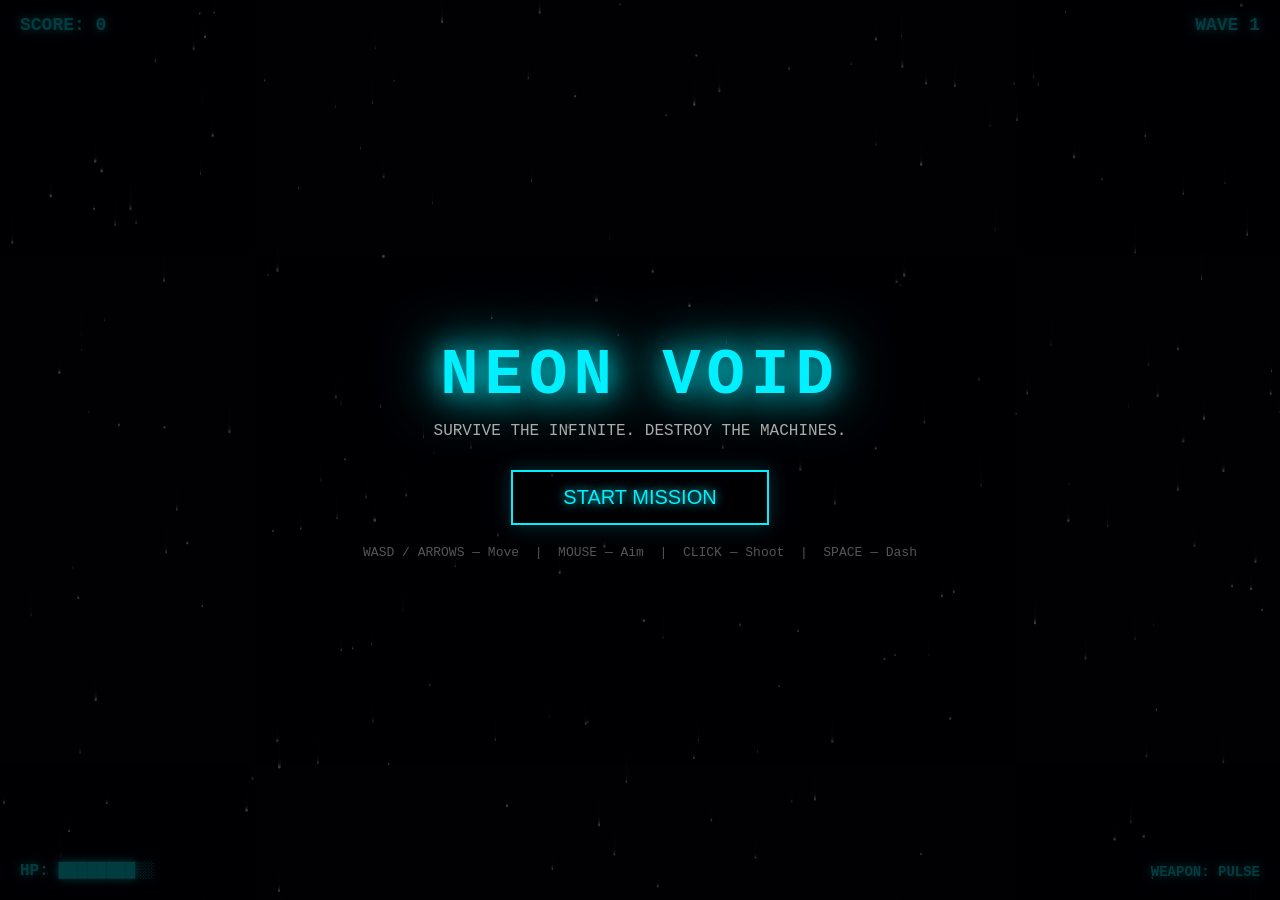
<file: space_shooter/index.html>
<!DOCTYPE html>
<html lang="en">
<head>
<meta charset="UTF-8">
<meta name="viewport" content="width=device-width, initial-scale=1.0">
<title>NEON VOID — Space Shooter</title>
<style>
  * { margin: 0; padding: 0; box-sizing: border-box; }
  body {
    background: #050510;
    overflow: hidden;
    font-family: 'Courier New', monospace;
    color: #00f0ff;
  }
  canvas { display: block; }
  #ui {
    position: fixed;
    top: 0; left: 0; width: 100%; height: 100%;
    pointer-events: none;
    z-index: 10;
  }
  .hud {
    position: absolute;
    text-shadow: 0 0 10px currentColor;
    font-weight: bold;
  }
  #scoreHUD { top: 15px; left: 20px; font-size: 18px; }
  #waveHUD { top: 15px; right: 20px; font-size: 18px; }
  #healthHUD { bottom: 20px; left: 20px; font-size: 16px; }
  #weaponHUD { bottom: 20px; right: 20px; font-size: 14px; }
  #bossHP {
    position: absolute; top: 50px; left: 50%; transform: translateX(-50%);
    width: 400px; height: 8px; background: #222; border-radius: 4px;
    display: none;
  }
  #bossHPfill {
    height: 100%; width: 100%; background: #ff0055;
    box-shadow: 0 0 15px #ff0055; border-radius: 4px; transition: width 0.1s;
  }
  #overlay {
    position: fixed; top: 0; left: 0; width: 100%; height: 100%;
    background: rgba(0,0,0,0.75); display: flex;
    flex-direction: column; align-items: center; justify-content: center;
    pointer-events: auto; z-index: 20;
  }
  #overlay h1 {
    font-size: 64px; color: #00f0ff;
    text-shadow: 0 0 30px #00f0ff, 0 0 60px #00f0ff;
    margin-bottom: 10px; letter-spacing: 6px;
  }
  #overlay p { color: #aaa; margin-bottom: 30px; font-size: 16px; }
  #overlay button {
    padding: 14px 50px; font-size: 20px;
    background: transparent; border: 2px solid #00f0ff;
    color: #00f0ff; cursor: pointer;
    text-shadow: 0 0 10px #00f0ff;
    box-shadow: 0 0 20px rgba(0,240,255,0.2);
    transition: all 0.2s;
  }
  #overlay button:hover {
    background: #00f0ff; color: #000;
    box-shadow: 0 0 40px #00f0ff;
  }
  .controls-info {
    margin-top: 20px; color: #555; font-size: 13px;
  }
</style>
</head>
<body>
<canvas id="game"></canvas>
<div id="ui">
  <div class="hud" id="scoreHUD">SCORE: 0</div>
  <div class="hud" id="waveHUD">WAVE 1</div>
  <div class="hud" id="healthHUD">HP: ████████░░</div>
  <div class="hud" id="weaponHUD">WEAPON: PULSE</div>
  <div id="bossHP"><div id="bossHPfill"></div></div>
</div>
<div id="overlay">
  <h1>NEON VOID</h1>
  <p>SURVIVE THE INFINITE. DESTROY THE MACHINES.</p>
  <button id="startBtn">START MISSION</button>
  <div class="controls-info">
    WASD / ARROWS — Move &nbsp;|&nbsp; MOUSE — Aim &nbsp;|&nbsp; CLICK — Shoot &nbsp;|&nbsp; SPACE — Dash
  </div>
</div>
<script src="game.js"></script>
</body>
</html>
</file>
